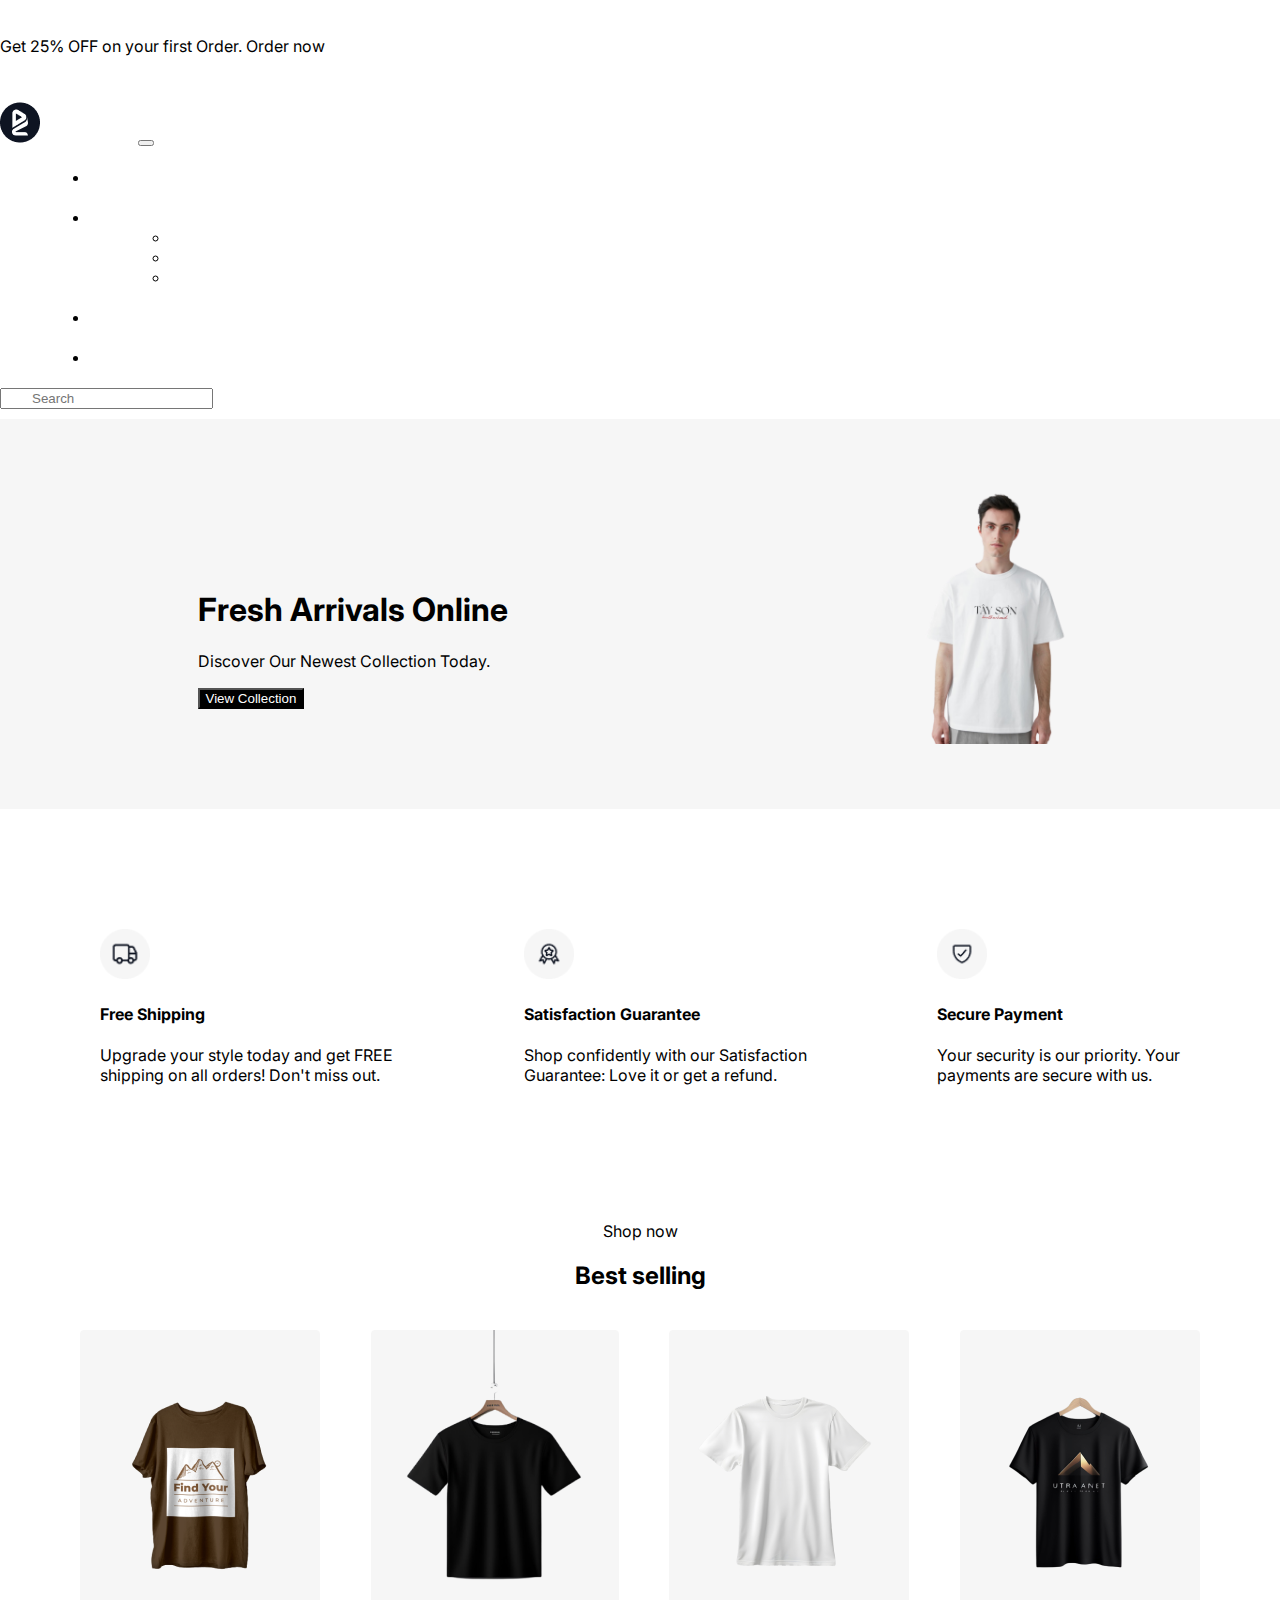
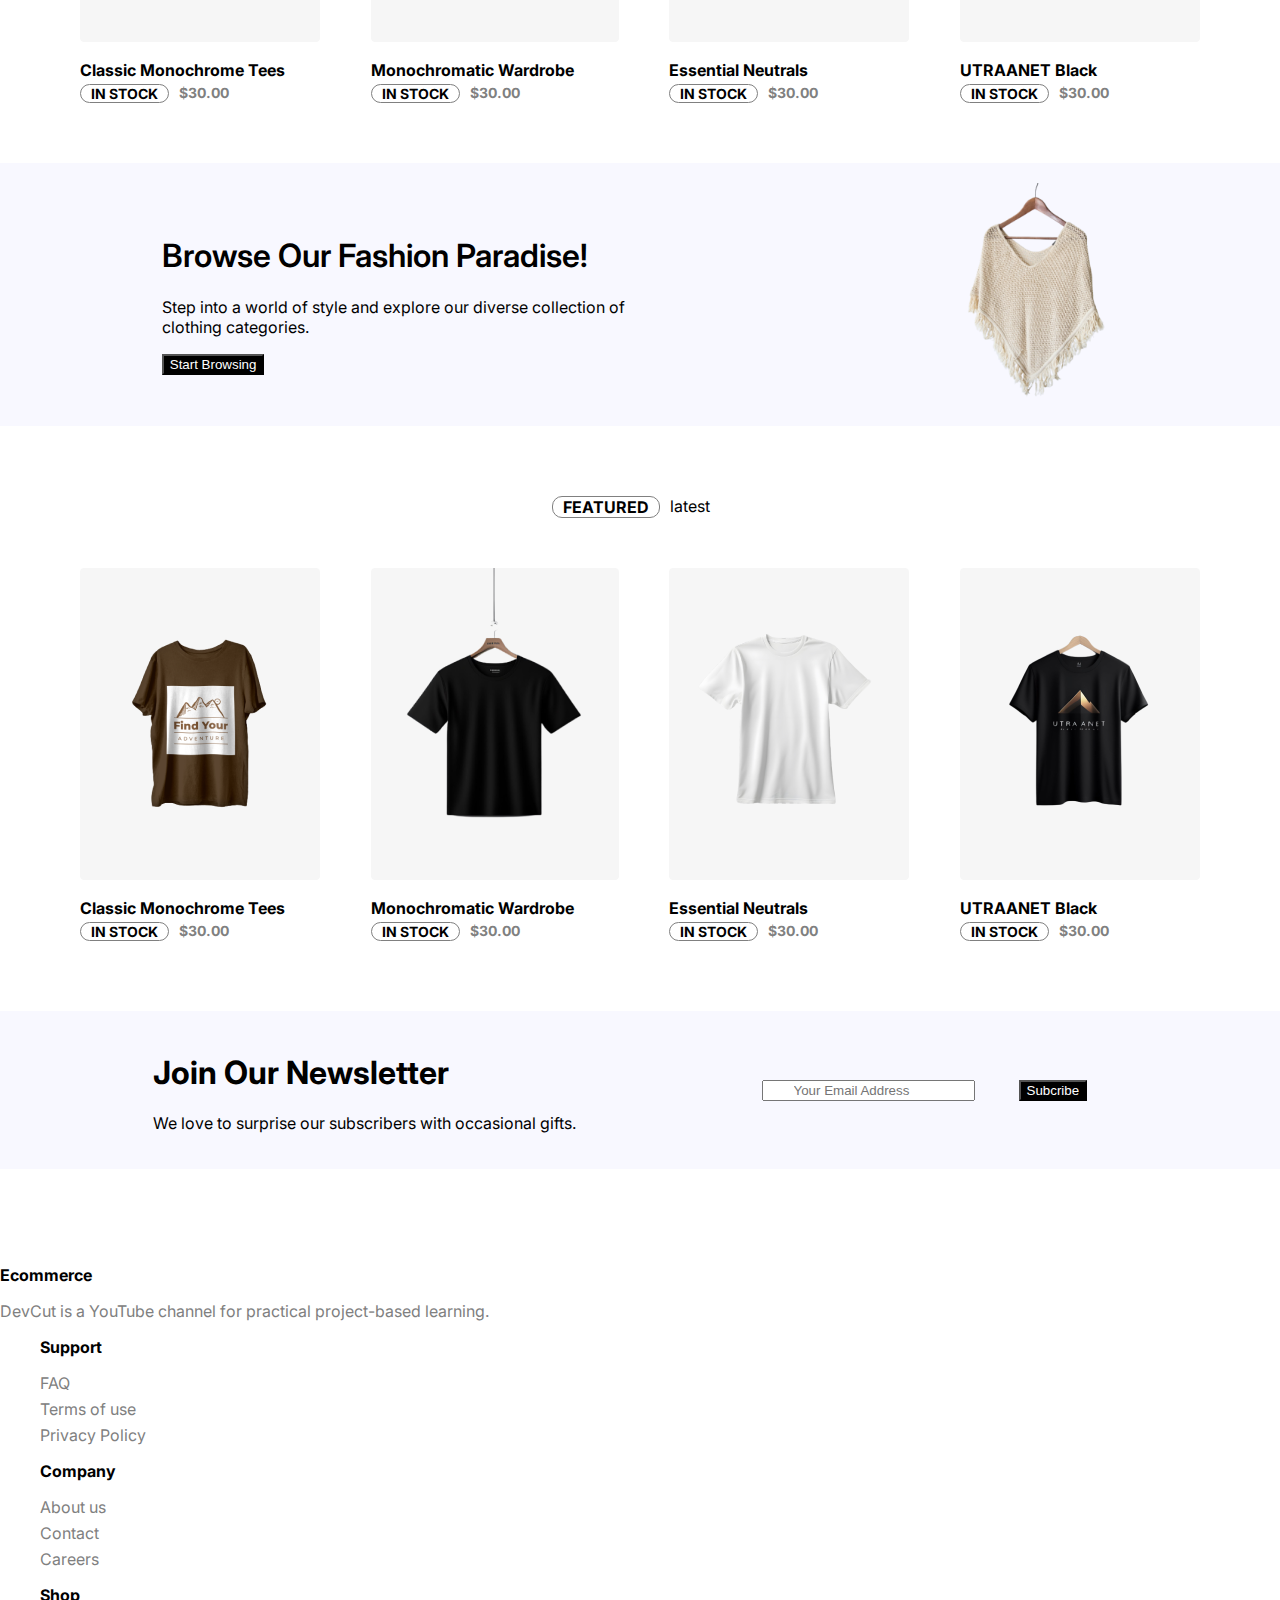
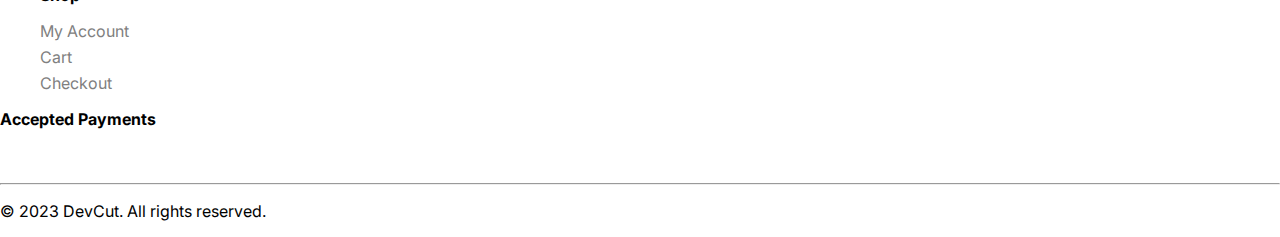
<file: index.html>
<!doctype html>
<html lang="en">
<head>
    <!-- Required meta tags -->
    <meta charset="utf-8">
    <meta name="viewport" content="width=device-width, initial-scale=1">

    <!-- Bootstrap CSS -->
    <link href="https://cdn.jsdelivr.net/npm/bootstrap@5.0.2/dist/css/bootstrap.min.css" rel="stylesheet" integrity="sha384-EVSTQN3/azprG1Anm3QDgpJLIm9Nao0Yz1ztcQTwFspd3yD65VohhpuuCOmLASjC" crossorigin="anonymous">
    <link rel="stylesheet" href="style.css">
    <link rel="stylesheet" href="https://cdnjs.cloudflare.com/ajax/libs/font-awesome/6.6.0/css/all.min.css" integrity="sha512-Kc323vGBEqzTmouAECnVceyQqyqdsSiqLQISBL29aUW4U/M7pSPA/gEUZQqv1cwx4OnYxTxve5UMg5GT6L4JJg==" crossorigin="anonymous" referrerpolicy="no-referrer" />
    <link rel="preconnect" href="https://fonts.googleapis.com">
<link rel="preconnect" href="https://fonts.gstatic.com" crossorigin>
<link href="https://fonts.googleapis.com/css2?family=Inter:ital,opsz,wght@0,14..32,100..900;1,14..32,100..900&display=swap" rel="stylesheet">
    <title>Hello, world!</title>
</head>
<body>
    <div class="container-fluid bg-dark text-white">
        <p class="text-center pb-2">Get 25% OFF on your first Order. Order now</p> 
    </div>
    
    
    <nav class="navbar navbar-expand-lg navbar-light ">
        <div class="container-fluid">
            <img src="images/Logomark.png" alt="">
            <a class="navbar-brand" href="#">Ecommerce</a>
            <button class="navbar-toggler" type="button" data-bs-toggle="collapse" data-bs-target="#navbarSupportedContent" aria-controls="navbarSupportedContent" aria-expanded="false" aria-label="Toggle navigation">
                <span class="navbar-toggler-icon"></span>
            </button>
            <div class="collapse navbar-collapse" id="navbarSupportedContent">
                <ul class="navbar-nav me-auto mb-2 mb-lg-0">
                    <li class="nav-item">
                        <a class="nav-link active" aria-current="page" href="#">Home</a>
                    </li>
                    <li class="nav-item dropdown">
                        <a class="nav-link dropdown-toggle" href="#" id="navbarDropdown" role="button" data-bs-toggle="dropdown" aria-expanded="false">
                            Categories
                        </a>
                        <ul class="dropdown-menu" aria-labelledby="navbarDropdown">
                            <li><a class="dropdown-item" href="#">Tshirts</a></li>
                            <li><a class="dropdown-item" href="#">Pants</a></li>
                            <li><a class="dropdown-item" href="#">Jackets</a></li>

                        </ul>
                    </li>
                    <li class="nav-item">
                        <a class="nav-link" href="#">About</a>
                    </li>
                    <li class="nav-item">
                        <a class="nav-link" href="#">Contact</a>
                    </li>
                </ul>
                <form class="d-flex position-relative align-items-center">
                    <i class="fas fa-search search-icon"></i>
                    <input class="form-control search-input me-2" type="search" placeholder="Search" aria-label="Search">
                    <div class="d-flex">
                        <i class="fa-solid fa-cart-shopping me-3"></i>
                        <i class="fa-solid fa-user"></i>
                    </div>
                </form>
            </div>
        </div>
    </nav>

    <div class="mainpage">
        <div class="page">
            <h1>
                Fresh Arrivals Online
            </h1>
            <p>
                Discover Our Newest Collection Today.
            </p>
            <button class="btn" style="margin: 0;">
                View Collection <i class="fa-solid fa-arrow-right"></i>
            </button>
        </div>
        <div class="pic">
            <img src="images\hero.png" alt="" width="180px">
        </div>
    </div>
    <div class="cards">
        <div class="card1">
            <img src="images\logo1.png" alt="" style="width: 50px;">
            <h4>Free Shipping</h4>
            <p>Upgrade your style today and get FREE <br> shipping on all orders! Don't miss out.</p>
        </div>
        <div class="card2">
            <img src="images\logo2.png" alt="" style="width: 50px;">
            <h4>Satisfaction Guarantee</h4>
            <p>Shop confidently with our Satisfaction <br> Guarantee: Love it or get a refund.</p>
           
        </div>
        <div class="card3">
            <img src="images\logo3.png" alt="" style="width: 50px; text-align: center;">
            <h4>Secure Payment</h4>
            <p>Your security is our priority. Your <br> payments are secure with us.</p>
        </div>    
</div>

<!-- products cards -->
<div class="Ship">
Shop now
<h2>Best selling</h2>
</div>   
<div class="products">
   <div class="product1">
    <img src="images/Image.png" alt="">
    <p class="prod-name">    Classic Monochrome Tees</p>
    <div class="details">
        <div class="stock">
            in Stock
        </div>
        <div>
            $30.00
        </div>
    </div>
   </div>
   <div class="product2">
    <a href="products.html">
    <img src="images/img1.png" alt="">
</a>
    <p class="prod-name">Monochromatic Wardrobe</p>
    <div class="details">
        <div class="stock">
            in Stock
        </div>
        <div>
            $30.00
        </div>
    </div>
   </div> 
<div class="product3">
    <img src="images/img2.png" alt="">
<p class="prod-name">Essential Neutrals </p>
<div class="details">
    <div class="stock">
        in Stock
    </div>
    <div>
        $30.00
    </div>
</div>
</div>
<div class="product4">
    <img src="images/img3.png" alt="">
<p class="prod-name">UTRAANET Black </p>
<div class="details">
    <div class="stock">
        in Stock
    </div>
    <div>
        $30.00
    </div>
</div>  
</div>
</div>
<div class="browse">
        <div class="heading">
            <h1>
                Browse Our Fashion Paradise!
            </h1>
            <p> Step into a world of style and explore our diverse collection of <br> clothing categories.</p>
            <button class="btn btn-dark" style="margin: 0;"><a href="products.html">Start Browsing</a></button>
        </div>
        <div class="img">
            <img src="images/picture.png" alt="" width="170px">
        </div>
   
</div>
<div class="feature">
    <div class="stock">
         Featured
    </div>
    <br>
    <div>
        latest
    </div>
</div>
<!-- products more -->
<div class="products">
    <div class="product1">
     <img src="images/Image.png" alt="">
     <p class="prod-name">    Classic Monochrome Tees</p>
     <div class="details">
         <div class="stock">
             in Stock
         </div>
         <div>
             $30.00
         </div>
     </div>
    </div>
    <div class="product2">
     <img src="images/img1.png" alt="">
     <p class="prod-name">Monochromatic Wardrobe</p>
     <div class="details">
         <div class="stock">
             in Stock
         </div>
         <div>
             $30.00
         </div>
     </div>
    </div> 
 <div class="product3">
     <img src="images/img2.png" alt="">
 <p class="prod-name">Essential Neutrals </p>
 <div class="details">
     <div class="stock">
         in Stock
     </div>
     <div>
         $30.00
     </div>
 </div>
 </div>
 <div class="product4">
     <img src="images/img3.png" alt="">
 <p class="prod-name">UTRAANET Black </p>
 <div class="details">
     <div class="stock">
         in Stock
     </div>
     <div>
         $30.00
     </div>
 </div>  
 </div>
</div>
 <!-- end -->

<div class="news">
    <div class="letter">
        <h1> Join Our Newsletter </h1>
        <p>We love to surprise our subscribers with occasional gifts.</p>
    </div>
<div class="email">
    <form class="d-flex position-relative align-items-center">        
        <input class="form-control search-input me-2" type="search" placeholder="Your Email Address" aria-label="Search">
        <button class="btn">
            Subcribe
        </button>
</div>    
</div>

<div class="container footer">
    <div class="row">
        <div class="col-lg-3">
            <p><b>Ecommerce</b></p>
            <p style="color: grey;">DevCut is a YouTube channel for practical project-based learning.</p>
        </div>
        <div class="col-lg-2">
            <ul>
                <p><b>Support</b></p>

                <li>FAQ</li>
                <li>Terms of use</li>
                <li>Privacy Policy</li>
            </ul>
        </div>
        <div class="col-lg-2">
            <ul>
                <p><b>Company</b></p>
                <li>About us</li>
                <li>Contact</li>
                <li>Careers</li>
            </ul>
        </div>
        <div class="col-lg-2">
            <ul>
                <p><b>Shop</b></p>
                <li>My Account</li>
                <li>Cart</li>
                <li>Checkout</li>
            </ul>
        </div>
        <div class="col-lg-2">
            <p><b>Accepted Payments</b></p>
        </div>
    </div>
</div>
<hr>
<div>
    <p class="text-center">© 2023 DevCut. All rights reserved.</p>
</div>
     
    
    




    <!-- Optional JavaScript; choose one of the two! -->
    <script src="https://cdn.jsdelivr.net/npm/bootstrap@5.0.2/dist/js/bootstrap.bundle.min.js" integrity="sha384-MrcW6ZMFYlzcLA8Nl+NtUVF0sA7MsXsP1UyJoMp4YLEuNSfAP+JcXn/tWtIaxVXM" crossorigin="anonymous"></script>
</body>
</html>
</file>
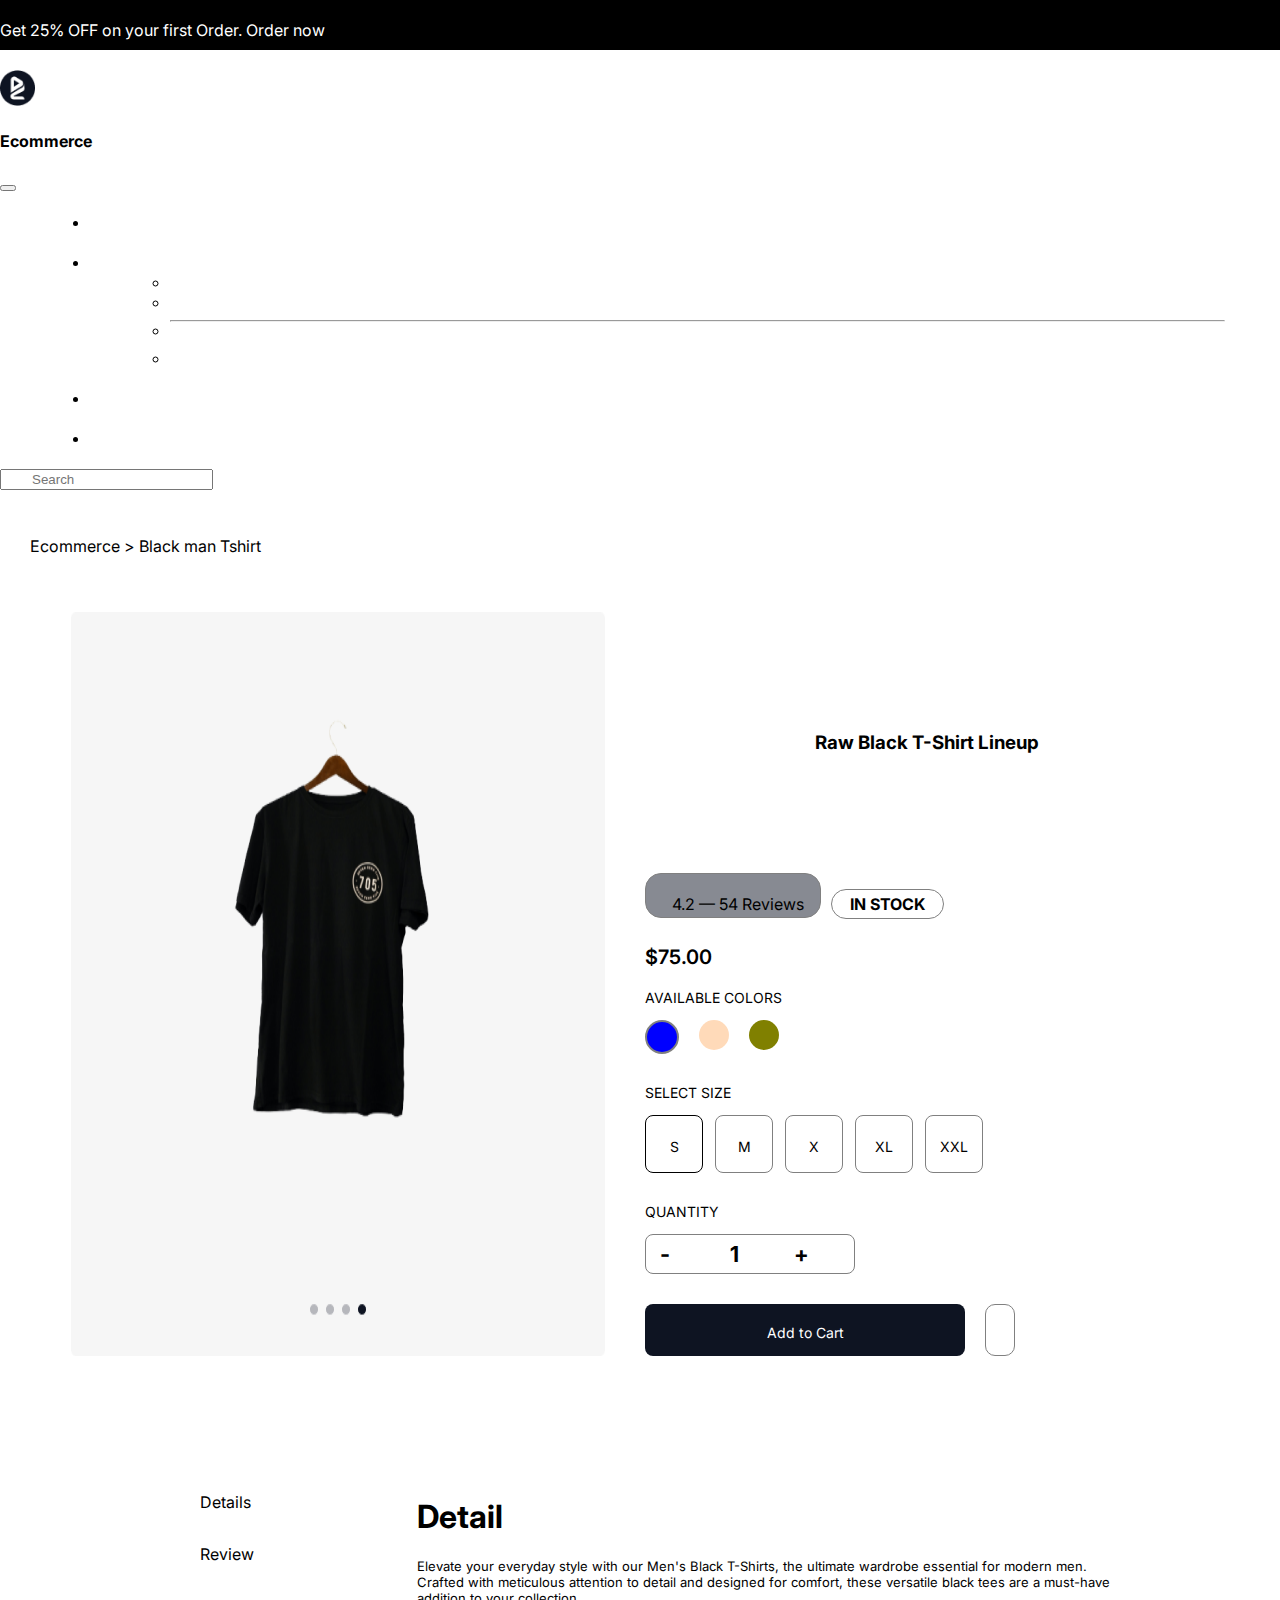
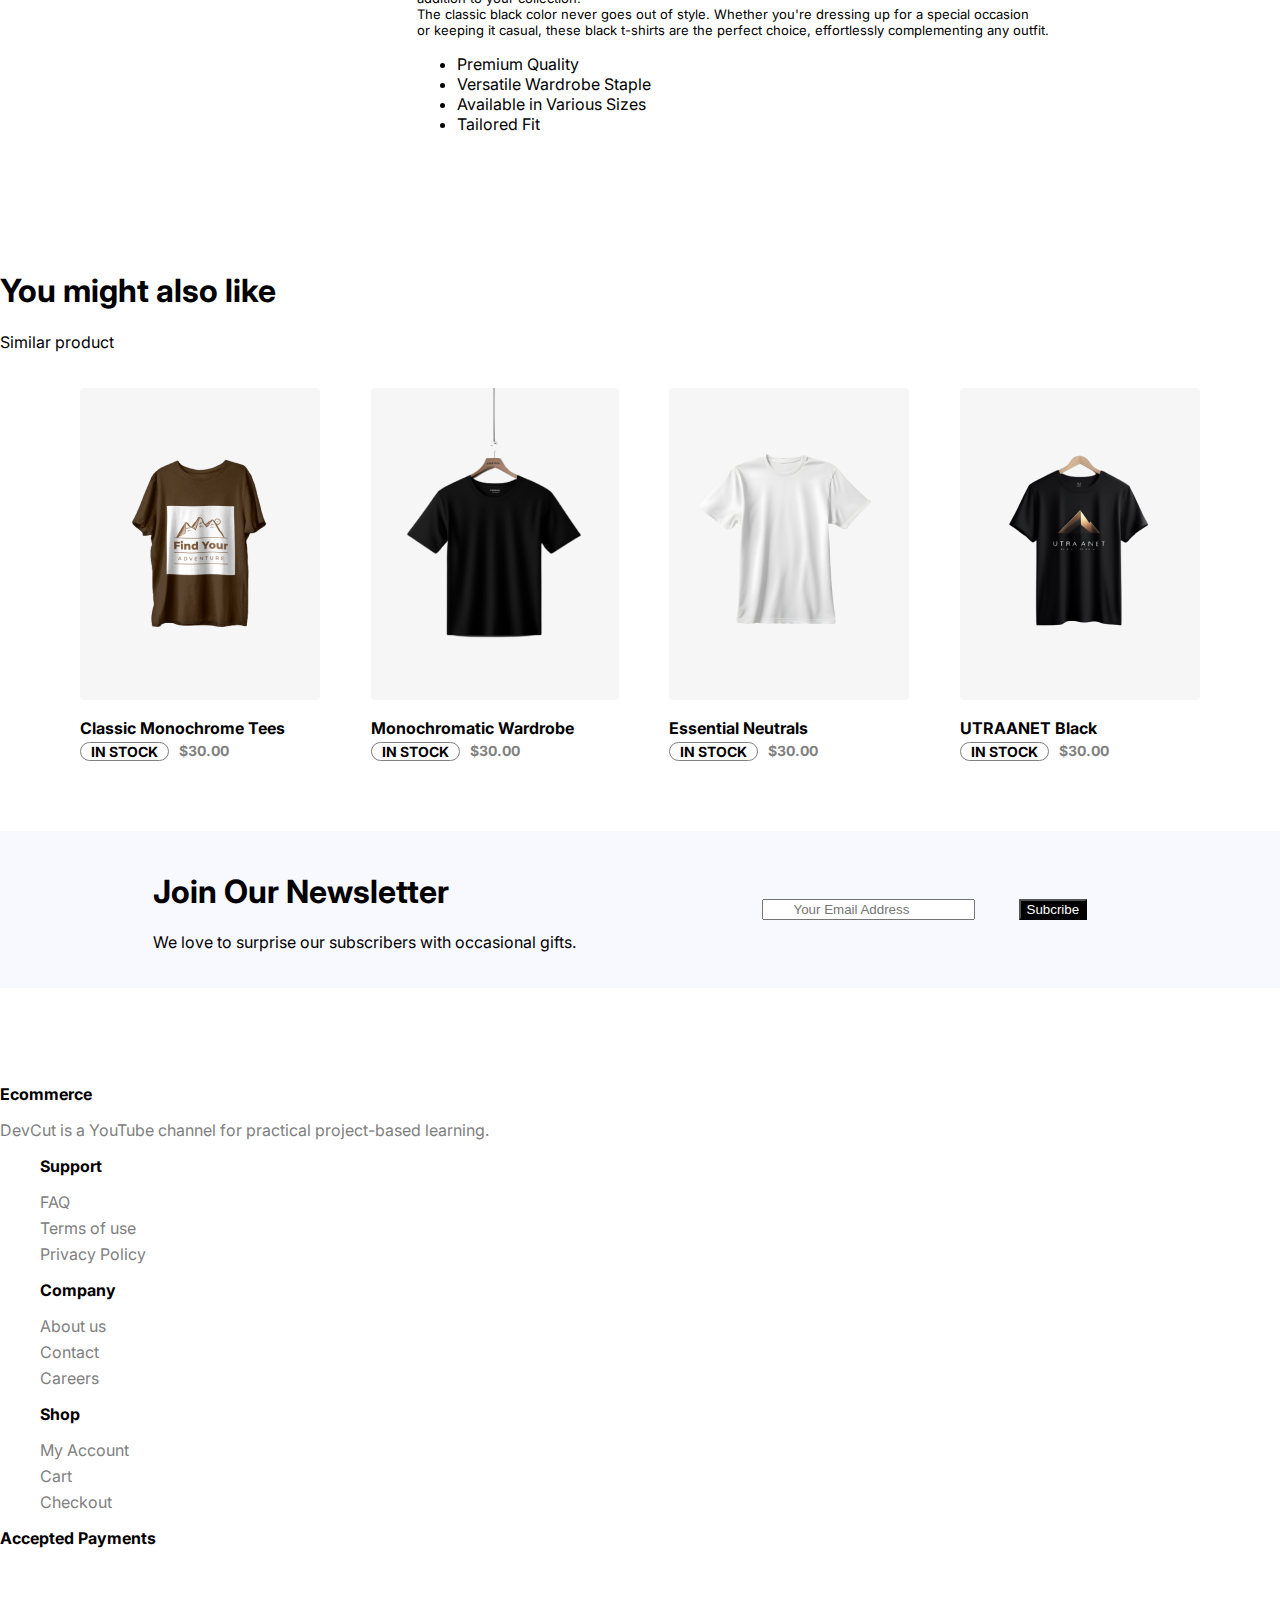
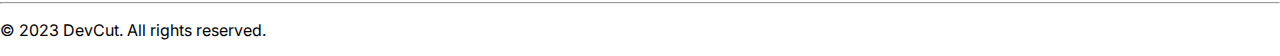
<file: products.html>
<!doctype html>
<html lang="en">
<head>
    <!-- Required meta tags -->
    <meta charset="utf-8">
    <meta name="viewport" content="width=device-width, initial-scale=1">

    <!-- Bootstrap CSS -->
    <link href="https://cdn.jsdelivr.net/npm/bootstrap@5.0.2/dist/css/bootstrap.min.css" rel="stylesheet" integrity="sha384-EVSTQN3/azprG1Anm3QDgpJLIm9Nao0Yz1ztcQTwFspd3yD65VohhpuuCOmLASjC" crossorigin="anonymous">
    <link rel="stylesheet" href="style.css">
    <link rel="stylesheet" href="https://cdnjs.cloudflare.com/ajax/libs/font-awesome/6.6.0/css/all.min.css" integrity="sha512-Kc323vGBEqzTmouAECnVceyQqyqdsSiqLQISBL29aUW4U/M7pSPA/gEUZQqv1cwx4OnYxTxve5UMg5GT6L4JJg==" crossorigin="anonymous" referrerpolicy="no-referrer" />
    <link rel="preconnect" href="https://fonts.googleapis.com">
<link rel="preconnect" href="https://fonts.gstatic.com" crossorigin>
<link href="https://fonts.googleapis.com/css2?family=Inter:ital,opsz,wght@0,14..32,100..900;1,14..32,100..900&display=swap" rel="stylesheet">
    <title>Hello, world!</title>
</head>
<body>
    <div class="container-fluid top text-center my-3">
        Get 25% OFF on your first Order. Order now 
    </div>
    
    
    <nav class="navbar navbar-expand-lg navbar-light ">
        <div class="container-fluid">
            <img src="images/Logomark.png" alt="" style="width: 35px; margin-right: 10px;">
            <h4>Ecommerce</h4>
            <button class="navbar-toggler" type="button" data-bs-toggle="collapse" data-bs-target="#navbarSupportedContent" aria-controls="navbarSupportedContent" aria-expanded="false" aria-label="Toggle navigation">
                <span class="navbar-toggler-icon"></span>
            </button>
            <div class="collapse navbar-collapse" id="navbarSupportedContent">
                <ul class="navbar-nav me-auto mb-2 mb-lg-0">
                    <li class="nav-item">
                        <a class="nav-link active" aria-current="page" href="#">Home</a>
                    </li>
                    <li class="nav-item dropdown">
                        <a class="nav-link dropdown-toggle" href="#" id="navbarDropdown" role="button" data-bs-toggle="dropdown" aria-expanded="false">
                            Categories
                        </a>
                        <ul class="dropdown-menu" aria-labelledby="navbarDropdown">
                            <li><a class="dropdown-item" href="#">Action</a></li>
                            <li><a class="dropdown-item" href="#">Another action</a></li>
                            <li><hr class="dropdown-divider"></li>
                            <li><a class="dropdown-item" href="#">Something else here</a></li>
                        </ul>
                    </li>
                    <li class="nav-item">
                        <a class="nav-link" href="#">About</a>
                    </li>
                    <li class="nav-item">
                        <a class="nav-link" href="#">Contact</a>
                    </li>
                </ul>
                <form class="d-flex position-relative align-items-center">
                    <i class="fas fa-search search-icon"></i>
                    <input class="form-control search-input me-2" type="search" placeholder="Search" aria-label="Search">
                    <div class="d-flex">
                        <i class="fa-solid fa-cart-shopping me-3"></i>
                        <i class="fa-solid fa-user"></i>
                    </div>
                </form>
            </div>
        </div>
    </nav>
    <div style="padding: 20px 30px;"> 
    <p>Ecommerce > Black man Tshirt</p>
    </div>
    <div class="area">
        <img src="images/Image (4).png" alt="" width="">

        <div class="product-details">
            <div class="detail">
                <h3>Raw Black T-Shirt Lineup</h3>
                <i class="fa-solid fa-share"></i>
            </div>
            <div class="reviews">
                <div class="review">
                    <i class="fa-solid fa-star"></i> <p>4.2 — 54 Reviews </p>
                </div>
                <p class="stock">IN STOCK</p>
            </div>

            <p class="price">$75.00</p>

            <div class="colors">
                <p>Available Colors</p>
                <div class="more-colors">
                    <div class="color color1 selected">

                    </div>
                    <div class="color color2">

                    </div>
                    <div class="color color3">

                    </div>
                </div>
            </div>

            <div class="sizes">
                <p>Select Size</p>
                <div class="more-colors">
                    <div class="size selected-size">
                        <p>S</p>
                    </div>
                    <div class="size ">
                        <p>M</p>

                    </div>
                    <div class="size">
                        <p>X</p>

                    </div>
                    <div class="size">
                        <p>XL</p>

                    </div>
                    <div class="size">
                        <p>XXL</p>

                    </div>
                </div>
            </div>

            <div class="quantity">
                <p>Quantity</p>
                <div class="quan">
                    <div class="minus" id="minus">
                        -
                    </div>
                    <div class="number" id="number">
                        1
                    </div>
                    <div class="plus" id="plus">
                        +
                    </div>
                </div>
            </div>

            <div class="addbuttons">
                <div class="addtocart">
                    <p>Add to Cart</p>
                </div>
                <div class="heart">
                    <i class="fa-solid fa-heart"></i>
                </div>
            </div>

        </div>
    </div>
    <div class="detail">
<div class="det">
    <p>
        Details
    </p>
        <div class="Review">
            <i class="fa-solid fa-star"></i>
            <p> Review</p>

            
    </div>
    
</div>
<div class="de">
    <h1>Detail</h1>
    <p>Elevate your everyday style with our Men's Black T-Shirts, the ultimate wardrobe essential for modern men. <br> Crafted with meticulous attention to detail and designed for comfort, these versatile black tees are a must-have <br>addition to your collection. <br>
        The classic black color never goes out of style. Whether you're dressing up for a special occasion <br> or keeping it casual, these black t-shirts are the perfect choice, effortlessly complementing any outfit.</p>
<ul>
    <li>Premium Quality</li>
    <li>Versatile Wardrobe Staple</li>
    <li>Available in Various Sizes</li>
    <li>Tailored Fit</li>
</ul>
</div>
    
    </div>
    
    <div class="Like mx-4 px-4">
        <h1>You might also like</h1>
    <p>Similar product</p>
    </div>
    
    <!-- products more -->
    <div class="products">
        <div class="product1">
         <img src="images/Image.png" alt="">
         <p class="prod-name">    Classic Monochrome Tees</p>
         <div class="details">
             <div class="stock">
                 in Stock
             </div>
             <div>
                 $30.00
             </div>
         </div>
        </div>
        <div class="product2">
         <img src="images/img1.png" alt="">
         <p class="prod-name">Monochromatic Wardrobe</p>
         <div class="details">
             <div class="stock">
                 in Stock
             </div>
             <div>
                 $30.00
             </div>
         </div>
        </div> 
     <div class="product3">
         <img src="images/img2.png" alt="">
     <p class="prod-name">Essential Neutrals </p>
     <div class="details">
         <div class="stock">
             in Stock
         </div>
         <div>
             $30.00
         </div>
     </div>
     </div>
     <div class="product4">
         <img src="images/img3.png" alt="">
     <p class="prod-name">UTRAANET Black </p>
     <div class="details">
         <div class="stock">
             in Stock
         </div>
         <div>
             $30.00
         </div>
     </div>  
     </div>
    </div>
     <!-- end -->
    
    <div class="news">
        <div class="letter">
            <h1> Join Our Newsletter </h1>
            <p>We love to surprise our subscribers with occasional gifts.</p>
        </div>
    <div class="email">
        <form class="d-flex position-relative align-items-center">        
            <input class="form-control search-input me-2" type="search" placeholder="Your Email Address" aria-label="Search">
            <button class="btn">
                Subcribe
            </button>
    </div>    
    </div>
    
    <div class="container footer">
        <div class="row">
            <div class="col-lg-3">
                <p><b>Ecommerce</b></p>
                <p style="color: grey;">DevCut is a YouTube channel for practical project-based learning.</p>
            </div>
            <div class="col-lg-2">
                <ul>
                    <p><b>Support</b></p>
    
                    <li>FAQ</li>
                    <li>Terms of use</li>
                    <li>Privacy Policy</li>
                </ul>
            </div>
            <div class="col-lg-2">
                <ul>
                    <p><b>Company</b></p>
                    <li>About us</li>
                    <li>Contact</li>
                    <li>Careers</li>
                </ul>
            </div>
            <div class="col-lg-2">
                <ul>
                    <p><b>Shop</b></p>
                    <li>My Account</li>
                    <li>Cart</li>
                    <li>Checkout</li>
                </ul>
            </div>
            <div class="col-lg-2">
                <p><b>Accepted Payments</b></p>
            </div>
        </div>
    </div>
    <hr>
    <div>
        <p class="text-center">© 2023 DevCut. All rights reserved.</p>
    </div>
         
        
    

        <script>
            const minusbutton = document.getElementById('minus');
            const plusbutton = document.getElementById('plus');
            const numbershow = document.getElementById('number');
            let currentNumber = 0;

            minusbutton.addEventListener('click', ()=>{
                currentNumber--;
                numbershow.textContent = currentNumber;            })

            
            plusbutton.addEventListener('click', ()=>{
                    currentNumber++;
                    numbershow.textContent = currentNumber;
                })

        </script>

        </body>
        </html>
</file>
<file: style.css>
body {
  padding: 20px 90px;
  font-family: "Inter", sans-serif;
  margin: 0;
  padding: 0;
}

.navbar-nav .nav-item {
  margin-right: 15px; /* Adjust margin as needed */
  padding: 10px 40px ;
  margin: 20px 50px;
}

.search-icon {
  position: absolute;
  left: 10px;
  top: 50%;
  transform: translateY(-50%);
  color: #6c757d;
}

.search-input {
  padding-left: 30px; /* Space for the icon */
}

.container {
  background-color: black;
  color: white;
  padding: 10px 5px;

}

.btn {
  background-color: black;
  color: white;
  margin: 10px 20px;
  justify-content: center;

}

.page h1 {
  padding-top: 150px;
}

.mainpage {
  display: flex;
  align-items: center;
  justify-content: space-around;
  background-color: #F6F6F6;
}
.card{
  color: black;
}
.container-fluid{
  padding-top: 10px;
  padding-bottom: 10px;
}
.cards{
  display: flex;
  justify-content: space-between;
  align-items: center;
  padding: 40px 100px;
}
.Ship{
  text-align: center;
}
.products{
  display: flex;
justify-content: space-between;
align-items: center;
padding: 20px 60px;
}
.browse{
  padding: 120px 30px;
  background-color: ghostwhite;
  display: flex;
  justify-content: space-around;
  align-items: center;
}
.feature{
  text-align: center;
  padding: 30px 40px;
}
.product{
  display: flex;
  justify-content: space-between;
  align-items: center;
padding: 20px 60px;
}
.news{
  padding: 20px 60px;
  background-color: ghostwhite;
  display: flex;
  justify-content: space-around;
  align-items: center;
}
.top{
  background-color: black;
  color: white;
}
.area{
 display: flex;
 justify-content: space-evenly;

  padding: 20px 30px;
}
.like{
padding: 30px 80px;

}
.detail{
  display: flex;
  justify-content: space-between;
}
.review{
  display: flex;
}
.review i{
  margin-right: 10px;
  margin-top: 3px;
}
.review{
  padding: 4px 16px;
  border: 1px solid grey;
  border-radius: 16px;
  background-color: #878A92;
  margin-right: 10px;
  height: 35px;
}
.reviews{
  display: flex;
}
.reviews .stock{
  padding: 4px 18px;
  border: 1px solid grey;
  border-radius: 16px;
}
.price{
  font-weight: 600;
  font-size: 20px;
  margin-top: 10px;
}
.colors p, .sizes p, .quantity p{
  text-transform: uppercase;
  font-size: 14px;
}
.more-colors{
  display: flex;
}
.color{
  width: 30px;
  height: 30px;
  background-color: black;
  margin-right: 20px;
  border-radius: 50%;
}
.color1{
  background-color: blue;
}
.color2{
  background-color: peachpuff;
}
.color3{
  background-color: olive;
}
.selected{
  border: 2px solid grey; 
}
.size{
  width: 40px;
  text-align: center;
  padding: 8px;
  height: 40px;
  border: 1px solid grey;
  margin-right: 12px;
  border-radius: 8px;
}
.selected-size{
  border: 1px solid black;
}
.colors{
  margin-bottom: 30px;
}
.sizes{
  margin-bottom: 30px;
}
.quan{
  display: flex;
  padding: 6px 14px;
  border: 1px solid grey;
  border-radius: 8px;
  width: 180px;
}
.minus, .plus, .number{
  font-size: 22px;
  font-weight: bold;
}
.minus{
  margin-right: 60px;
}
.plus{
  margin-left: 55px;
}
.addbuttons{
  display: flex;
  margin-top: 30px;
  text-align: center;
}
.addtocart{
  width: 300px;
  padding: 6px 10px;
  background-color: #0E1422;
  margin-right: 20px;
  color: white;
  height: 40px;
  border-radius: 8px;
  font-size: 14px;
  cursor: pointer;
}
.heart{
  padding: 6px 14px;
  border-radius: 10px;
  border: 1px solid grey;
}

@media(max-width: 400px){
  .area{
    display: flex;
    flex-direction: column;
  }
}
.Review{
  display: flex;
}
.Review p{
margin-left: 12px;
}
.detail{
padding: 100px 170px;
display: flex;
justify-content: space-between;


}
.det p{
margin-left: 30px;
}
.de p{
  font-size: small;
}
body {
  padding: 20px 60px;
  font-family: "Inter", sans-serif;
  margin: 0;
  padding: 0;
}

.navbar-nav .nav-item {
  margin-right: 15px; /* Adjust margin as needed */
  padding: 0px 40px;
}

.search-icon {
  position: absolute;
  left: 10px;
  top: 50%;
  transform: translateY(-50%);
  color: #6c757d;
}

.search-input {
  padding-left: 30px; /* Space for the icon */
}

.container {
  background-color: black;
  color: white;
  padding: 10px 5px;

}

.btn {
  background-color: black;
  color: white;
  margin-bottom: 50px;
  justify-content: center;
  align-items: center;
  margin: 40px;
}

.page h1 {
  padding-top: 150px;
}
.page{
  padding-bottom: 100px;
}

.mainpage {
  display: flex;
  align-items: center;
  justify-content: space-around;
  background-color: #F6F6F6;
}
.card{
  color: black;
}
.container-fluid{
  padding-top: 20px;
}
.cards{
  display: flex;
  justify-content: space-between;
  align-items: center;
  padding: 40px 100px;
  margin: 80px 0;
}
.Ship{
  text-align: center;
}
.products{
  display: flex;
justify-content: space-between;
align-items: center;
padding: 20px 80px;
}
.browse{
  background-color: ghostwhite;
  display: flex;
  justify-content: space-around;
  align-items: center;
  background-color: ghostwhite;
  color: black;
  padding: 20px 0;
  margin: 40px 0;
}

.feature{
  padding: 30px 40px;
  display: flex;
  margin-left: 40%;
}
.product{
  display: flex;
  justify-content: space-between;
  align-items: center;
padding: 20px 60px;
}
.news{
  padding: 20px 60px;
  background-color: ghostwhite;
  display: flex;
  justify-content: space-around;
  align-items: center;
  margin: 50px 0;
}
.details{
  display: flex;
  font-size: 14px;
  font-weight: bold;
  color: grey;
}
.heading h1{
  font-weight: 600;
}
.prod-name{
  font-weight: bold;
  margin-top: 14px;
  margin-bottom: 4px;
}
.stock{
  border: 1px solid grey; 
  border-radius: 10px; 
  padding: 0 10px;
  margin-right: 10px;
  font-weight: bold;
  text-transform: uppercase;
  color: black;
}
.footer{
  background-color: #fff;
  color: black;
  padding: 30px 0;
}
.footer ul{
  list-style: none;
}
.footer ul li{
  margin: 6px 0;
  color: grey;
}
a{
  text-decoration: none;
  color: white;
}
</file>
